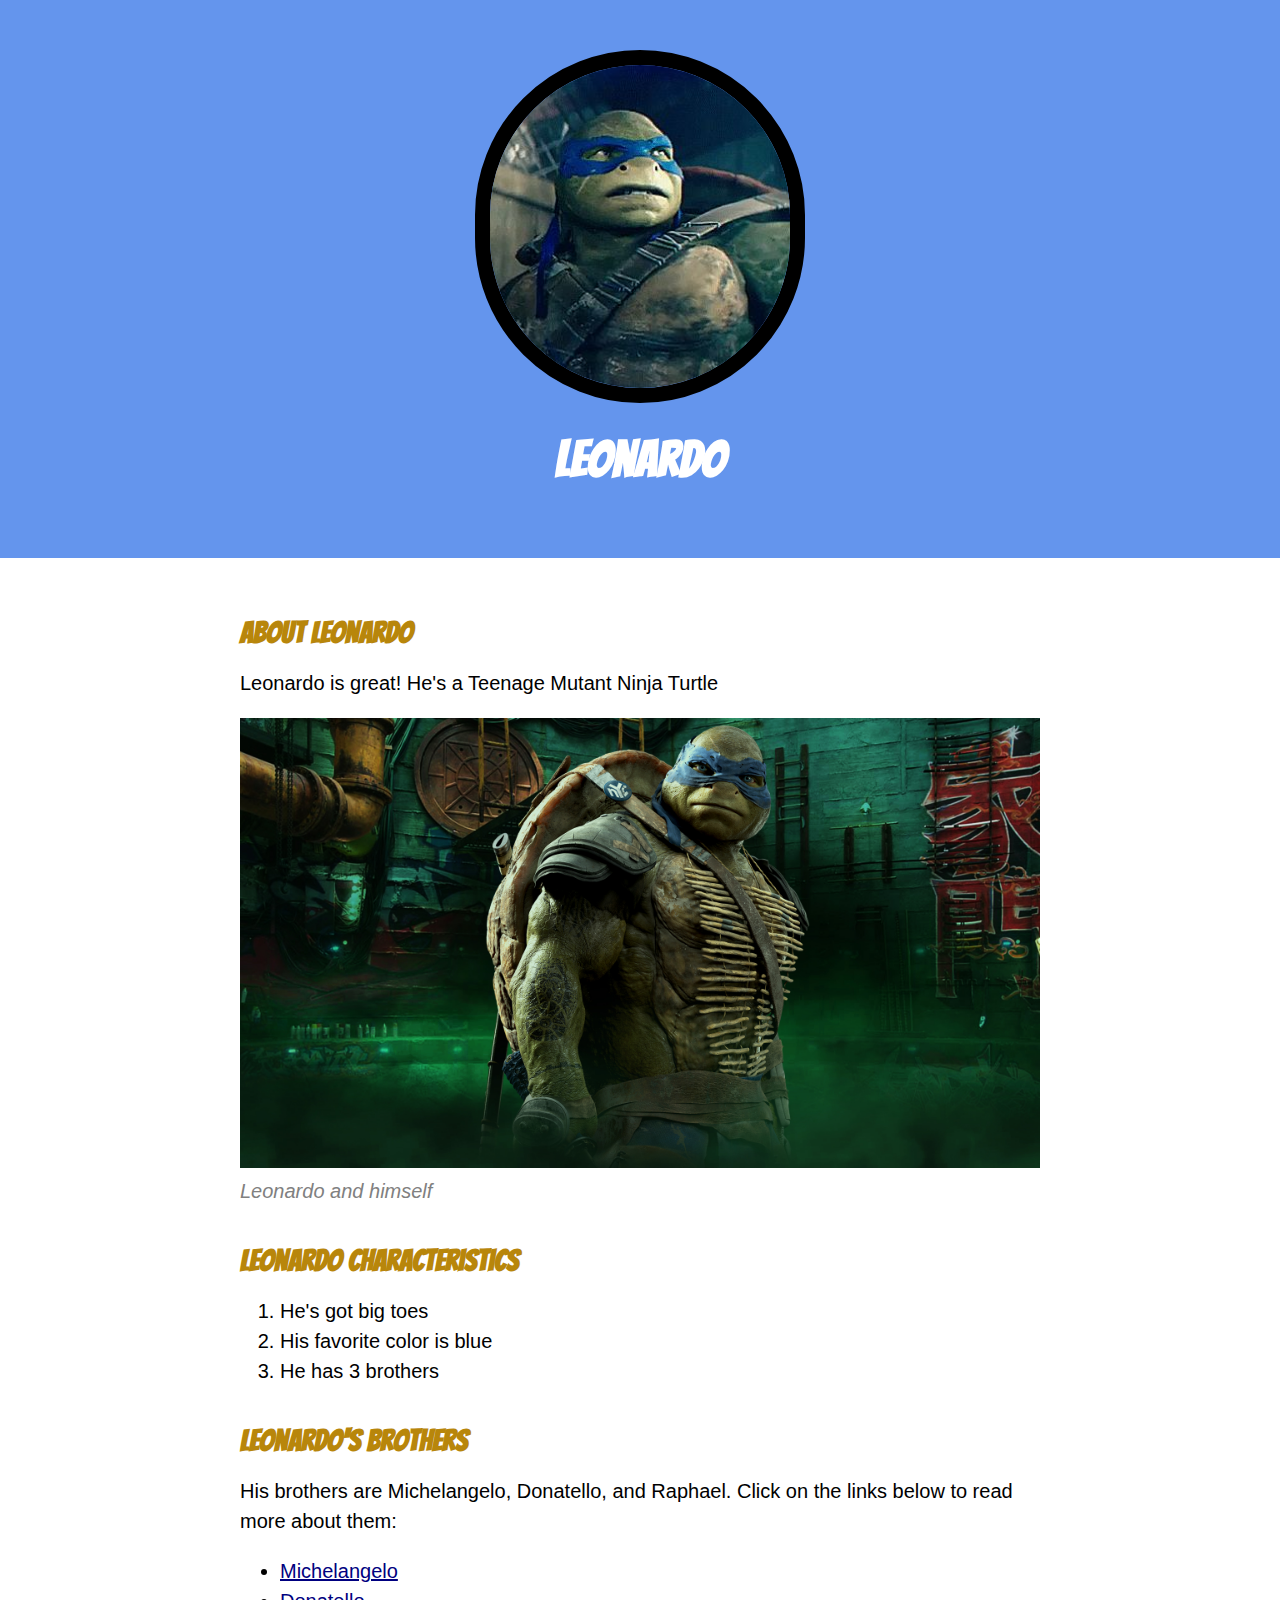
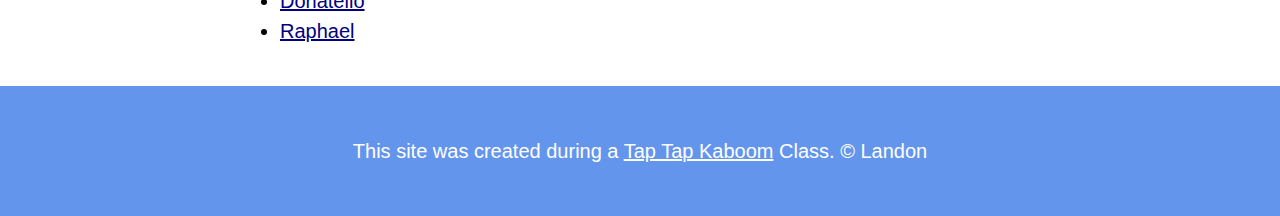
<file: index.html>
<!DOCTYPE html>
<html>
<head>
    <title>Leonardo</title>
    <link rel="icon" href="img/leonard.jpeg">
    <link href="https://fonts.googleapis.com/css?family=Bangers&display=swap" rel="stylesheet">
    <link rel="stylesheet" type="text/css" href="css/hero.css"
</head>
<body>
    <!--head element-->
    <header>
        <img src="img/leonard.jpeg" alt="">
        <h1>Leonardo</h1>
    </header>

    <!-- main element -->
    <main>
        <h2>About Leonardo</h2>
        <p>Leonardo is great! He's a Teenage Mutant Ninja Turtle</p>
        <img src="img/leo-big.jpeg">
        <p class="caption">Leonardo and himself</p>

        <!-- Characteristics -->
        <h2>Leonardo Characteristics</h2>
        <ol>
            <li>He's got big toes</li>
            <li>His favorite color is blue</li>
            <li>He has 3 brothers</li>
        </ol>

        <!-- Brothers -->
        <h2>Leonardo's Brothers</h2>
        <p>His brothers are Michelangelo, Donatello, and Raphael. Click
            on the links below to read more about them:</p>
        <ul>
            <li><a target="_blank" href="https://en.wikipedia.org/wiki/Michelangelo_(Teenage_Mutant_Ninja_Turtles)">Michelangelo</a></li>
            <li><a target="_blank" href="https://en.wikipedia.org/wiki/Donatello_(Teenage_Mutant_Ninja_Turtles)">Donatello</a></li>
            <li><a target="_blank" href="https://en.wikipedia.org/wiki/Raphael_(Teenage_Mutant_Ninja_Turtles)">Raphael</a></li>
        </ul>
    </main>

<!-- Footer Element -->
<footer>
    <p>This site was created during a <a target="_blank" href="https://taptapkaboom.com">Tap Tap Kaboom</a> Class. &copy; Landon
    </p>
</footer>
</body>
</html>
</file>
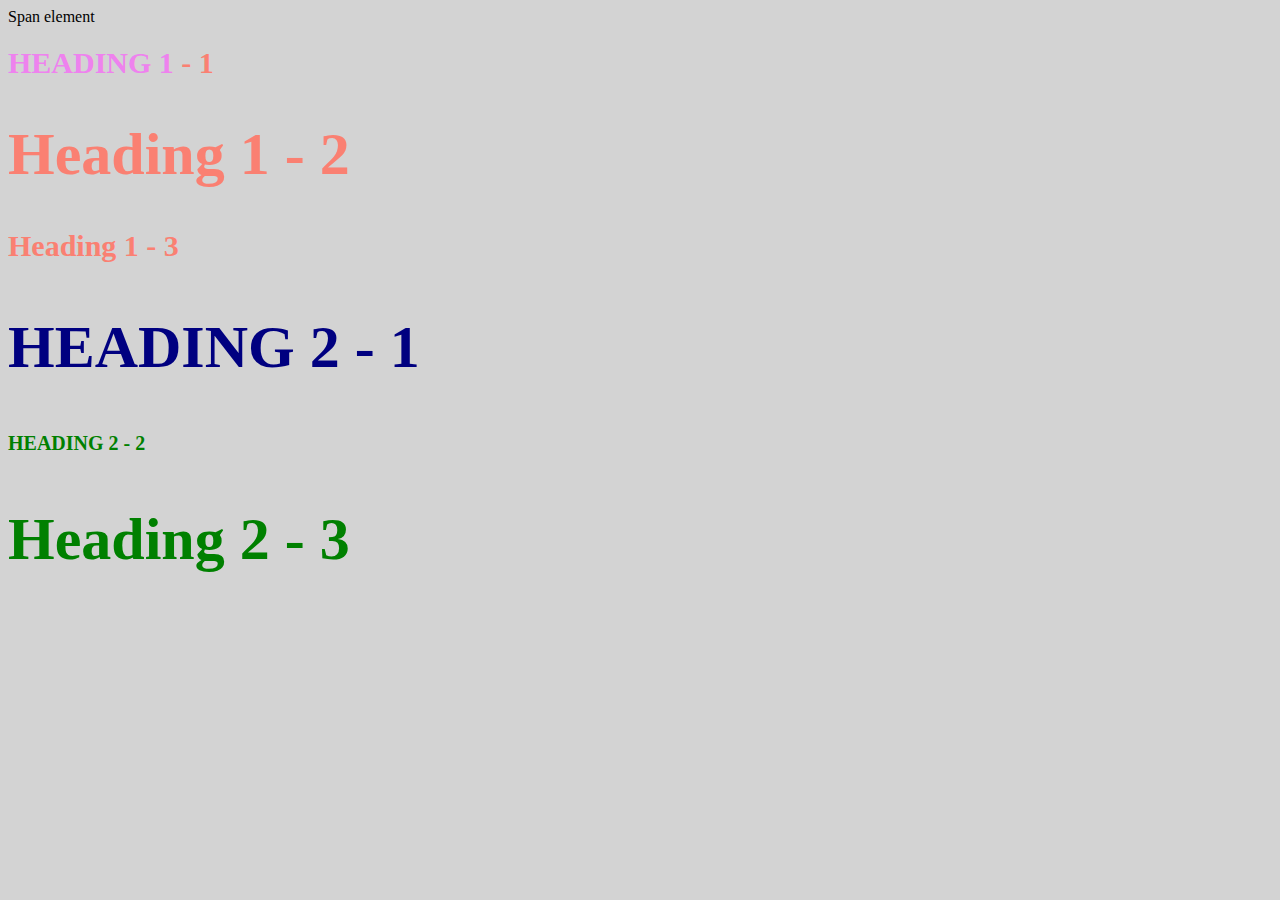
<file: style-test.html>
<!DOCTYPE html>
<html>
<head>
    <title>Style Test</title>
    <link rel="stylesheet" type="text/css" href="css/test.css">
</head>
<body>
    <span>Span element</span>
    <h1 class="uppercase"><span>Heading 1</span> - 1</h1>
    <h1 class="big">Heading 1 - 2</h1>
    <h1>Heading 1 - 3</h1>
    <h2 class="big uppercase">Heading 2 - 1</h2>
    <h2 class="uppercase">Heading 2 - 2</h2>
    <h2 class="big">Heading 2 - 3</h2>

</body>
</html>
</file>
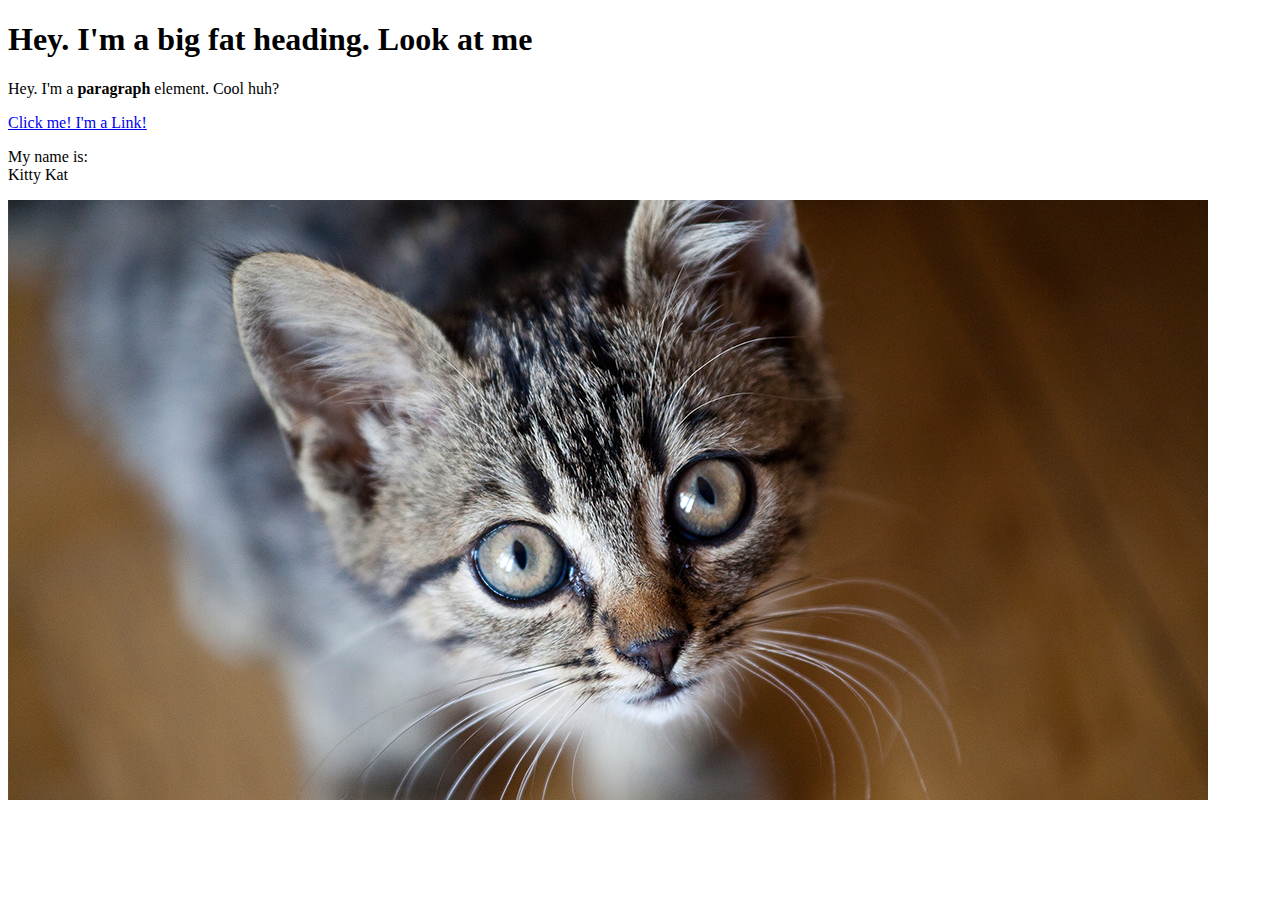
<file: test.html>
<!DOCTYPE html>
<html>
<head>
    <title>Test Page</title>
</head>
<body>
    <h1>Hey. I'm a big fat heading. Look at me</h1>
    <p>Hey. I'm a <b>paragraph</b> element. Cool huh?</p>
    <a href="http://google.com" target="_blank" title="Let's 
    go to Google">Click me! I'm a Link!</a>
    <p>My name is:<br>
        Kitty Kat
    </p>
    <img src="img/cat.jpeg">
</body>
</html>
</file>
<file: css/hero.css>
body{
    margin: 0;
    font-family: Arial, Helvetica, sans-serif;
    font-size: 20px;
    line-height: 30px;
}

header{
    background-color: cornflowerblue;
    text-align: center;
    padding-top: 50px;
    padding-bottom: 50px;
}

h1,h2{
    font-family: 'Bangers', cursive;
}

/*header styles */

header h1{
    color: white;
    font-size: 50px;
    
}

header img{
    border-radius: 170px;
    width: 300px;
    border: 15px solid;
}


main{
    max-width: 800px;
    margin: 0 auto;
    padding: 20px 20px;
}

main img{
    max-width: 100%;
}

h2{
    font-size: 30px;
    color: darkgoldenrod;
    margin: 40px 0 10px;
}

a{
    color: navy;
}
a:hover{
    color: white;
    background-color: orangered;
}

footer{
    background-color: cornflowerblue;
    text-align: center;
    color: white;
    padding: 50px;

}

footer p{
    margin: 0;
}

footer a{
    color: white;
}

footer a:hover{
    opacity: .5;
    background-color: orangered;
}

p.caption{
    color: gray;
    font-style: italic;
    margin-top: 0;
}
</file>
<file: css/test.css>
body{
    background-color: lightgray;
}
h1{font-size: 30px;
color: salmon;
}

h2{
color: red;
font-size: 20px;
}

h2{
color: green;
}

.big{
font-size: 60px;
}

.uppercase{
text-transform: uppercase;
}

.big.uppercase{
color: navy;
}

h1 span{
color: violet;
}
</file>
